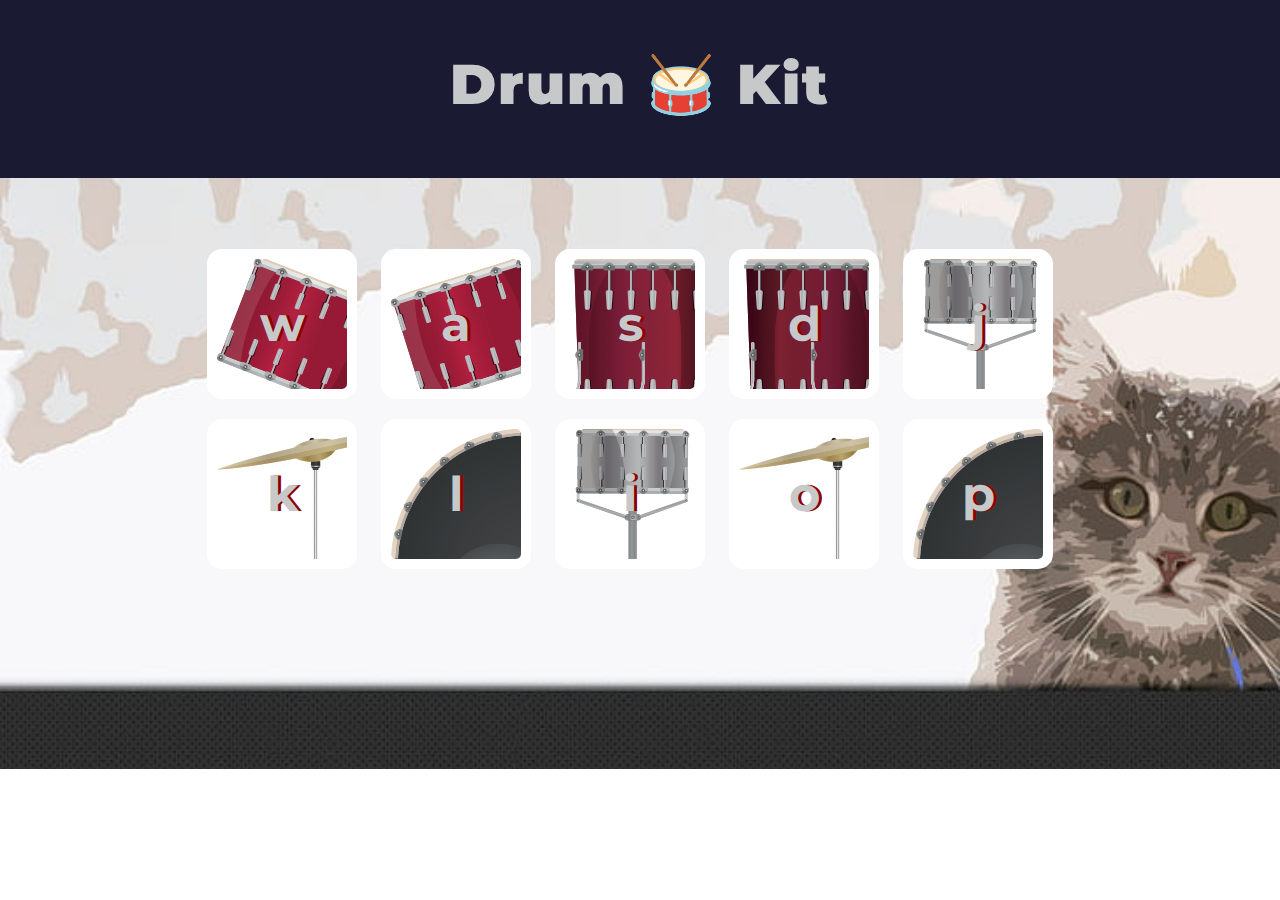
<file: HW2_LAB2/index.html>
<!DOCTYPE html>
<html lang="en" dir="ltr">
  <head>
    <meta charset="utf-8" />
    <link rel="stylesheet" href="./css/index.css" />
    <link
      rel="stylesheet"
      href="https://maxcdn.bootstrapcdn.com/bootstrap/4.0.0/css/bootstrap.min.css"
      integrity="sha384-Gn5384xqQ1aoWXA+058RXPxPg6fy4IWvTNh0E263XmFcJlSAwiGgFAW/dAiS6JXm"
      crossorigin="anonymous"
    />
    <link
      rel="stylesheet"
      href="https://use.fontawesome.com/releases/v5.15.2/css/all.css"
      integrity="sha384-vSIIfh2YWi9wW0r9iZe7RJPrKwp6bG+s9QZMoITbCckVJqGCCRhc+ccxNcdpHuYu"
      crossorigin="anonymous"
    />
    <!-- BOOTSTRAP SCRIPTS -->
    <script
      src="https://code.jquery.com/jquery-3.2.1.slim.min.js"
      integrity="sha384-KJ3o2DKtIkvYIK3UENzmM7KCkRr/rE9/Qpg6aAZGJwFDMVNA/GpGFF93hXpG5KkN"
      crossorigin="anonymous"
    ></script>
    <script
      src="https://cdnjs.cloudflare.com/ajax/libs/popper.js/1.12.9/umd/popper.min.js"
      integrity="sha384-ApNbgh9B+Y1QKtv3Rn7W3mgPxhU9K/ScQsAP7hUibX39j7fakFPskvXusvfa0b4Q"
      crossorigin="anonymous"
    ></script>
    <script
      src="https://maxcdn.bootstrapcdn.com/bootstrap/4.0.0/js/bootstrap.min.js"
      integrity="sha384-JZR6Spejh4U02d8jOt6vLEHfe/JQGiRRSQQxSfFWpi1MquVdAyjUar5+76PVCmYl"
      crossorigin="anonymous"
    ></script>

    <title>🥁</title>
  </head>

  <body>
   
    <section id="heading" style="background-color: rgb(26, 26, 51);">
      <div class="container-padding" >
        <h1 class="font-white font-900 spacing-2 big-size text-center">
          Drum 🥁 Kit
        </h1>
      </div>
    </section>

    <div class="body_container container-padding text-center bg-black add-padding " >
      <button class="w drum font-700 medium-size font-white">w</button>
      <button class="a drum font-700 medium-size font-white">a</button>
      <button class="s drum font-700 medium-size font-white">s</button>
      <button class="d drum font-700 medium-size font-white">d</button>
      <button class="j drum font-700 medium-size font-white">j</button>
      <button class="k drum font-700 medium-size font-white">k</button>
      <button class="l drum font-700 medium-size font-white">l</button>
      <button class="i drum font-700 medium-size font-white">i</button>
      <button class="o drum font-700 medium-size font-white">o</button>
      <button class="p drum font-700 medium-size font-white">p</button>
    </div>

    <script src="js/index.js" charset="utf-8"></script>
  </body>
</html>
</file>
<file: HW2_LAB2/css/index.css>
@import "globals.css";
@import url("https://fonts.googleapis.com/css2?family=Montserrat:wght@400;500;700;900&display=swap");

body {
  padding: 0;
  margin: 0;
  font-family: "Montserrat", sans-serif !important;
}
.add-padding {
  padding-bottom: 200px;
}
/* drum section */
.w {
  background-image: url("../imgs/w.png");
  
}
.a {
  background-image: url("../imgs/a.png");
}

.s {
  background-image: url("../imgs/s.png");
}

.d {
  background-image: url("../imgs/d.png");
}

.j {
  background-image: url("../imgs/j.png");
}

.k {
  background-image: url("../imgs/k.png");
}

.l {
  background-image: url("../imgs/l.png");
}
.i {
  background-image: url("../imgs/i.png");
}

.o {
  background-image: url("../imgs/o.png");
}

.p {
  background-image: url("../imgs/p.png");
}
.pressed {
  box-shadow: 0 3px 4px 0 #dbedf3;
  opacity: 0.5;
}
.drum {
  display: inline-block;
  margin: 20px 20px 0px 0px;
  border: 10px solid white;
  width: 150px;
  height: 150px;
  border-radius: 15px;
  font-family: "Montserrat", sans-serif !important;
  background-color: white;
  text-shadow: 3px 0 #8c0000;
}
.drum:focus {
  outline: none;
}
/* .body_container img{
  object-fit: contain;
  width: 100%;
  height: 100%;
} */

.body_container{
  background-image: url(../imgs/anh-meo.jpg)  ;
  background-repeat: no-repeat;
  background-position: center center; 
  background-attachment: fixed;
  background-size:contain; 
}
</file>
